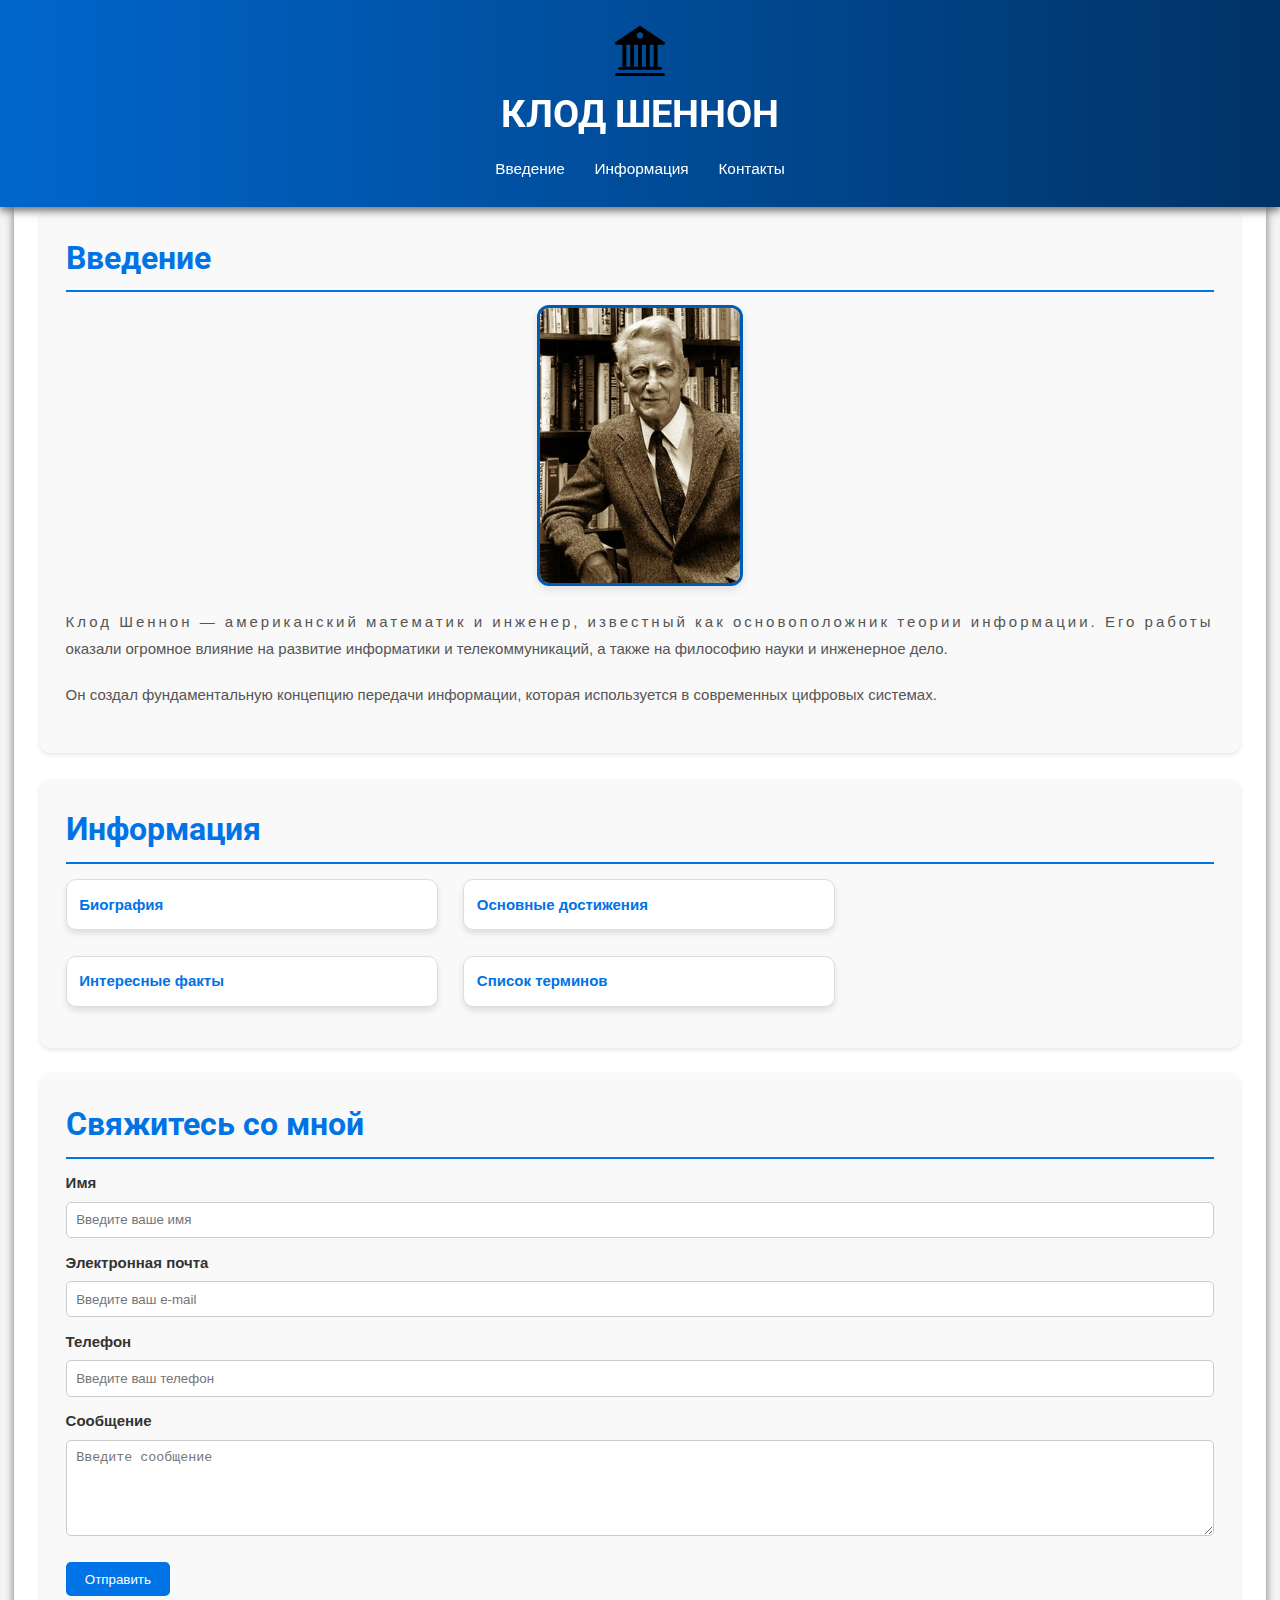
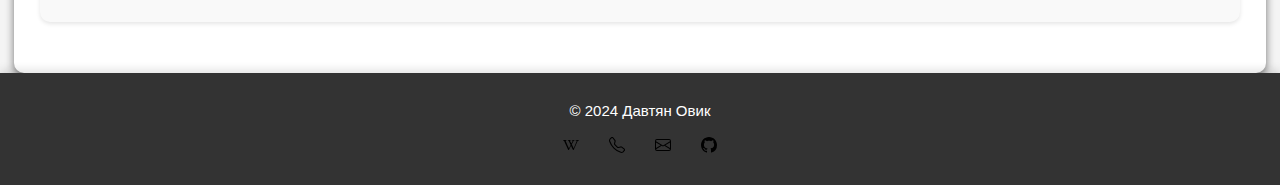
<file: index.html>
<!DOCTYPE html>
<html lang="ru">
<head>
    <meta charset="UTF-8">
    <meta name="viewport" content="width=device-width, initial-scale=1.0">
    <title>Клод Шеннон</title>
    <link rel="stylesheet" href="styles.css">
    <link rel="preconnect" href="https://fonts.googleapis.com">
    <link rel="preconnect" href="https://fonts.gstatic.com" crossorigin>
    <link href="https://fonts.googleapis.com/css2?family=Roboto:ital,wght@0,100;0,300;0,400;0,500;0,700;0,900;1,100;1,300;1,400;1,500;1,700;1,900&display=swap" rel="stylesheet">

    <link rel="icon" type="image/ico" sizes="32x32" href="icons/favicon.ico">
    <link rel="icon" type="image/ico" sizes="16x16" href="icons/favicon.ico">
    <link rel="shortcut icon" href="icons/favicon.ico">

    <meta property="og:title" content="Сайт о Клоде Шенноне">
    <meta property="og:site_name" content="Клод Шеннон">
    <meta property="og:url" content="https://qwedcx.github.io/PI132/">
    <meta property="og:description" content="Информация о жизни и достижениях Клода Шеннона">
    <meta property="og:image" content="https://qwedcx.github.io/PI132/images/shannon.jpg">
</head>
<body>

    <header>
        <div class="logo">
            <img src="images/logo.svg" alt="Логотип сайта" width="50" a>
        </div>
        <h1>Клод Шеннон</h1>
        <nav>
            <ul>
                <li><a href="#about">Введение</a></li>
                <li><a href="#projects">Информация</a></li>
                <li><a href="#contact">Контакты</a></li>
            </ul>
        </nav>
    </header>

    <main>
        
        <section id="about">
            <h2>Введение</h2>
            <div class="image-container"> 
                <a href="images/shannon.jpg" download="Claude_Shannon.jpg">
                    <img src="images/shannon.jpg" alt="Фото Клода Шеннона" width="200" class="shannon-image">
                </a>
            </div>
            <p class="spaced-text">Клод Шеннон — американский математик и инженер, известный как основоположник теории информации. Его работы оказали огромное влияние на развитие информатики и телекоммуникаций, а также на философию науки и инженерное дело.</p>
            <p>Он создал фундаментальную концепцию передачи информации, которая используется в современных цифровых системах.</p>
        </section>

        <section id="projects">
            <h2>Информация</h2>
            <ul class="projects-list">
                <li><a href="project/bio.html">Биография</a></li>
                <li><a href="project/achievements.html">Основные достижения</a></li>
                <li><a href="project/facts.html">Интересные факты</a></li>
                <li><a href="project/terms.html">Список терминов</a></li>
            </ul>
        </section>
        <section id="contact">
            <h2>Свяжитесь со мной</h2>
            <form id="contact-form">

                <label for="name">Имя</label>
                <input type="text" id="name" placeholder="Введите ваше имя" required>
                

                <label for="email">Электронная почта</label>
                <input type="email" id="email" placeholder="Введите ваш e-mail" required>
                
                <label for="phone">Телефон</label>
                <input type="tel" id="phone" placeholder="Введите ваш телефон" required>

                <label for="message">Сообщение</label>
                <textarea name="message" id="message" rows="5" placeholder="Введите сообщение" required></textarea>
               
                <button type="submit">Отправить</button>
            </form>
        </section>
    </main>

    <footer>
        <p>&copy; 2024 Давтян Овик</p>

        <div class="icon-container">
            <a href="https://ru.wikipedia.org/wiki/%D0%A8%D0%B5%D0%BD%D0%BD%D0%BE%D0%BD,_%D0%9A%D0%BB%D0%BE%D0%B4"><img src="icons/wikipedia.svg" alt="Иконка wikipedia"></a>
            <a href="tel:+77777777777"><img src="icons/telephone.svg" alt="Иконка телефона"></a>
            <a href="mailto:aboba@gmail.com"><img src="icons/envelope.svg" alt="Иконка почты"></a>
            <a href="https://github.com/qwedcx"><img src="icons/github.svg" alt="Иконка гитхаба"></a>
        </div>
    </footer>
</body>
</html>
</file>
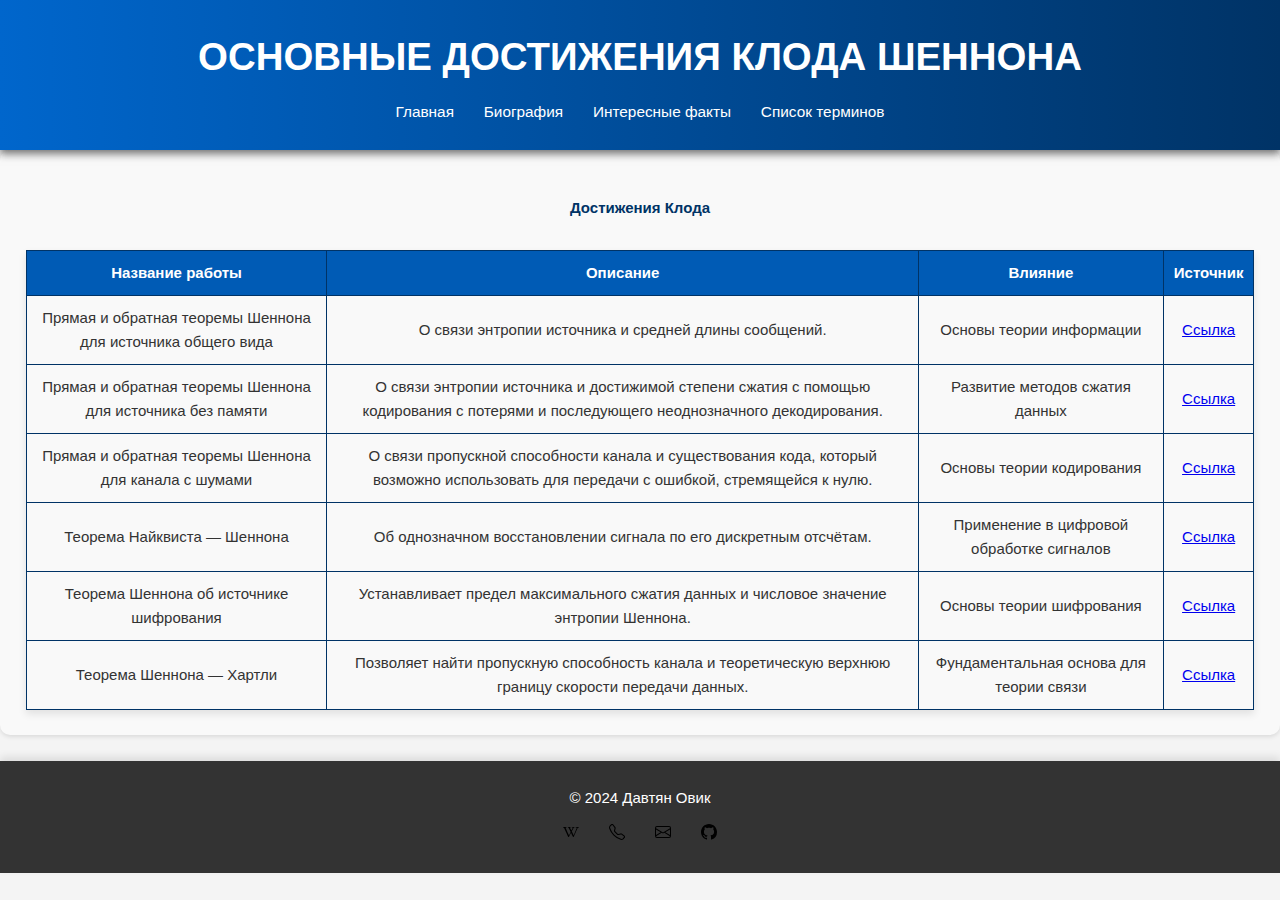
<file: project/achievements.html>
<!DOCTYPE html>
<html lang="ru">
<head>
    <meta charset="UTF-8">
    <meta name="viewport" content="width=device-width, initial-scale=1.0">
    <title>Основные достижения Клода Шеннона</title>

    <link rel="stylesheet" href="../styles.css">

    <link rel="icon" type="image/ico" sizes="32x32" href="icons/favicon.ico">
    <link rel="icon" type="image/ico" sizes="16x16" href="icons/favicon.ico">
    <link rel="shortcut icon" href="../icons/favicon.ico">
</head>
<body>

    <header>
        <h1>Основные достижения Клода Шеннона</h1>
        <nav>
            <ul>
                <li><a href="../index.html">Главная</a></li>
                <li><a href="bio.html">Биография</a></li>
                <li><a href="facts.html">Интересные факты</a></li>
                <li><a href="terms.html">Список терминов</a></li>
            </ul>
        </nav>
    </header>

    <section>
        <table>
            <caption>Достижения Клода</caption>
            <tr>
                <th>Название работы</th>
                <th>Описание</th>
                <th>Влияние</th>
                <th>Источник</th>
            </tr>
            <tr>
                <td>Прямая и обратная теоремы Шеннона для источника общего вида</td>
                <td>О связи энтропии источника и средней длины сообщений.</td>
                <td>Основы теории информации</td>
                <td><a href="https://ru.wikipedia.org/wiki/%D0%A2%D0%B5%D0%BE%D1%80%D0%B5%D0%BC%D1%8B_%D0%A8%D0%B5%D0%BD%D0%BD%D0%BE%D0%BD%D0%B0_%D0%B4%D0%BB%D1%8F_%D0%B8%D1%81%D1%82%D0%BE%D1%87%D0%BD%D0%B8%D0%BA%D0%B0_%D0%BE%D0%B1%D1%89%D0%B5%D0%B3%D0%BE_%D0%B2%D0%B8%D0%B4%D0%B0">Ссылка</a></td>
            </tr>
            <tr>
                <td>Прямая и обратная теоремы Шеннона для источника без памяти</td>
                <td>О связи энтропии источника и достижимой степени сжатия с помощью кодирования с потерями и последующего неоднозначного декодирования.</td>
                <td>Развитие методов сжатия данных</td>
                <td><a href="https://ru.wikipedia.org/wiki/%D0%A2%D0%B5%D0%BE%D1%80%D0%B5%D0%BC%D1%8B_%D0%A8%D0%B5%D0%BD%D0%BD%D0%BE%D0%BD%D0%B0_%D0%B4%D0%BB%D1%8F_%D0%B8%D1%81%D1%82%D0%BE%D1%87%D0%BD%D0%B8%D0%BA%D0%B0_%D0%B1%D0%B5%D0%B7_%D0%BF%D0%B0%D0%BC%D1%8F%D1%82%D0%B8">Ссылка</a></td>
            </tr>
            <tr>
                <td>Прямая и обратная теоремы Шеннона для канала с шумами</td>
                <td>О связи пропускной способности канала и существования кода, который возможно использовать для передачи с ошибкой, стремящейся к нулю.</td>
                <td>Основы теории кодирования</td>
                <td><a href="https://ru.wikipedia.org/wiki/%D0%A2%D0%B5%D0%BE%D1%80%D0%B5%D0%BC%D1%8B_%D0%A8%D0%B5%D0%BD%D0%BD%D0%BE%D0%BD%D0%B0_%D0%B4%D0%BB%D1%8F_%D0%BA%D0%B0%D0%BD%D0%B0%D0%BB%D0%B0_%D1%81_%D1%88%D1%83%D0%BC%D0%B0%D0%BC%D0%B8">Ссылка</a></td>
            </tr>
            <tr>
                <td>Теорема Найквиста — Шеннона</td>
                <td>Об однозначном восстановлении сигнала по его дискретным отсчётам.</td>
                <td>Применение в цифровой обработке сигналов</td>
                <td><a href="https://ru.wikipedia.org/wiki/%D0%A2%D0%B5%D0%BE%D1%80%D0%B5%D0%BC%D0%B0_%D0%9A%D0%BE%D1%82%D0%B5%D0%BB%D1%8C%D0%BD%D0%B8%D0%BA%D0%BE%D0%B2%D0%B0">Ссылка</a></td>
            </tr>
            <tr>
                <td>Теорема Шеннона об источнике шифрования</td>
                <td>Устанавливает предел максимального сжатия данных и числовое значение энтропии Шеннона.</td>
                <td>Основы теории шифрования</td>
                <td><a href="https://ru.wikipedia.org/wiki/%D0%A2%D0%B5%D0%BE%D1%80%D0%B5%D0%BC%D0%B0_%D0%A8%D0%B5%D0%BD%D0%BD%D0%BE%D0%BD%D0%B0_%D0%BE%D0%B1_%D0%B8%D1%81%D1%82%D0%BE%D1%87%D0%BD%D0%B8%D0%BA%D0%B5_%D1%88%D0%B8%D1%84%D1%80%D0%BE%D0%B2%D0%B0%D0%BD%D0%B8%D1%8F">Ссылка</a></td>
            </tr>
            <tr>
                <td>Теорема Шеннона — Хартли</td>
                <td>Позволяет найти пропускную способность канала и теоретическую верхнюю границу скорости передачи данных.</td>
                <td>Фундаментальная основа для теории связи</td>
                <td><a href="https://ru.wikipedia.org/wiki/%D0%A2%D0%B5%D0%BE%D1%80%D0%B5%D0%BC%D0%B0_%D0%A8%D0%B5%D0%BD%D0%BD%D0%BE%D0%BD%D0%B0_%E2%80%94_%D0%A5%D0%B0%D1%80%D1%82%D0%BB%D0%B8">Ссылка</a></td>
            </tr>
        </table>
    </section>

    <footer>
        <p>&copy; 2024 Давтян Овик</p>

        <div class="icon-container">
            <a href="https://ru.wikipedia.org/wiki/%D0%A8%D0%B5%D0%BD%D0%BD%D0%BE%D0%BD,_%D0%9A%D0%BB%D0%BE%D0%B4"><img src="../icons/wikipedia.svg" alt="Иконка wikipedia"></a>
            <a href="tel:+77777777777"><img src="../icons/telephone.svg" alt="Иконка телефона"></a>
            <a href="mailto:aboba@gmail.com"><img src="../icons/envelope.svg" alt="Иконка почты"></a>
            <a href="https://github.com/qwedcx"><img src="../icons/github.svg" alt="Иконка гитхаба"></a>
        </div>
    </footer>

</body>
</html>
</file>
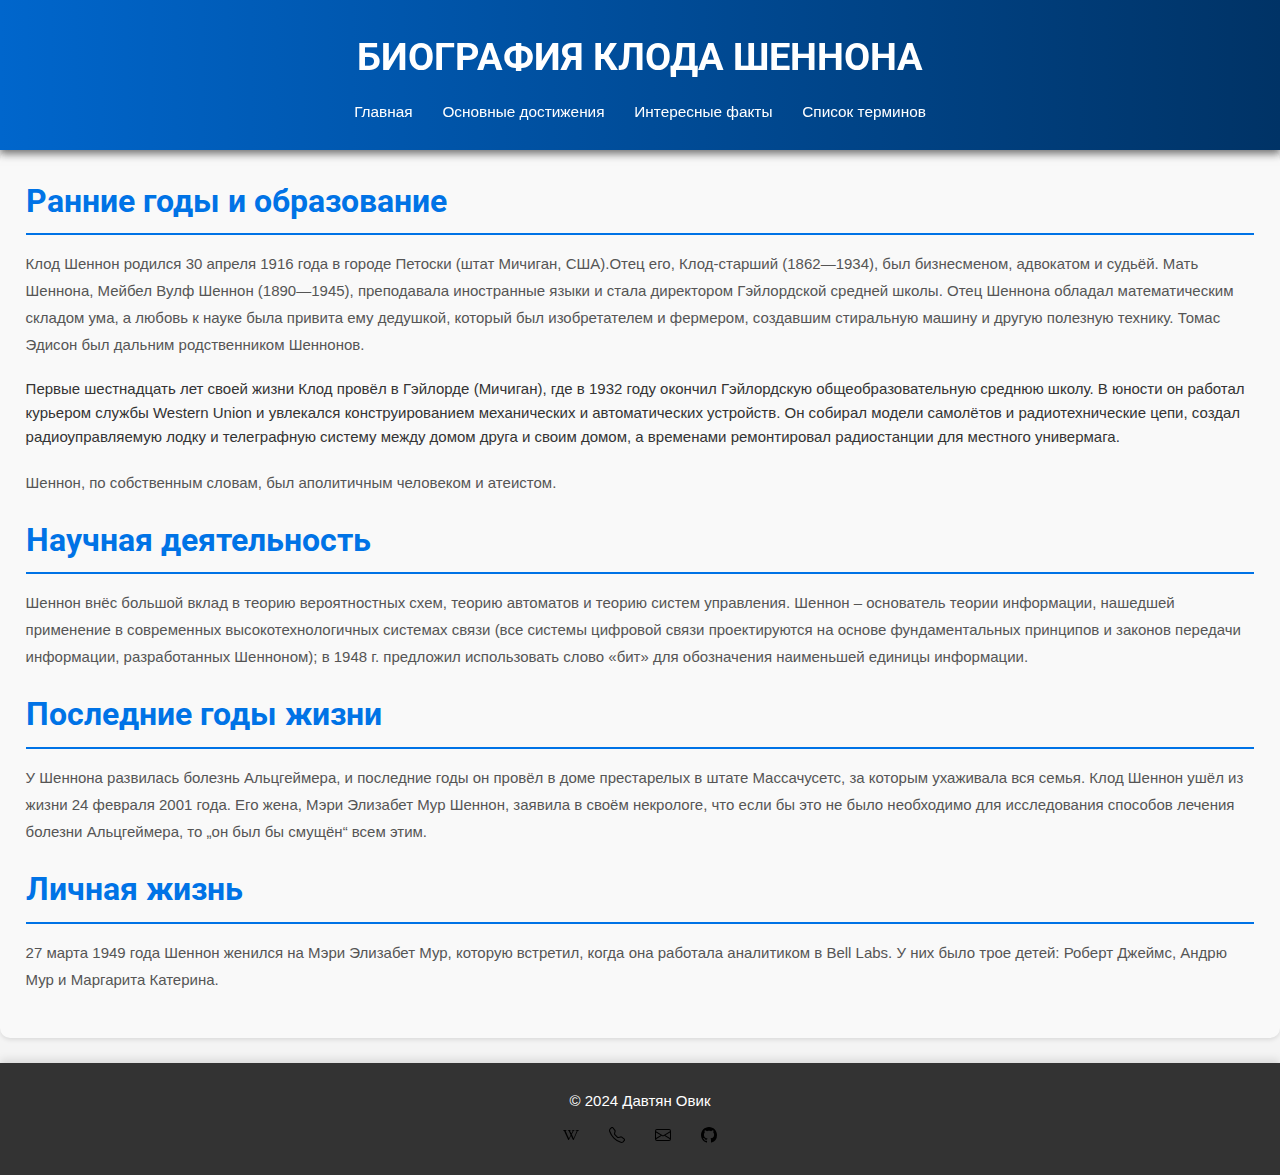
<file: project/bio.html>
<!DOCTYPE html>
<html lang="ru">
<head>
    <meta charset="UTF-8">
    <meta name="viewport" content="width=device-width, initial-scale=1.0">
    <title>Биография</title>
    <link rel="stylesheet" href="../styles.css">
    <link rel="preconnect" href="https://fonts.googleapis.com">
    <link rel="preconnect" href="https://fonts.gstatic.com" crossorigin>
    <link href="https://fonts.googleapis.com/css2?family=Roboto:ital,wght@0,100;0,300;0,400;0,500;0,700;0,900;1,100;1,300;1,400;1,500;1,700;1,900&display=swap" rel="stylesheet">

    <link rel="icon" type="image/ico" sizes="32x32" href="../icons/favicon.ico">
    <link rel="icon" type="image/ico" sizes="16x16" href="../icons/favicon.ico">
    <link rel="shortcut icon" href="../icons/favicon.ico">
</head>
<body>

    <header>
        <h1>Биография Клода Шеннона</h1>
        <nav>
            <ul>
                <li><a href="../index.html">Главная</a></li>
                <li><a href="achievements.html">Основные достижения</a></li>
                <li><a href="facts.html">Интересные факты</a></li>
                <li><a href="terms.html">Список терминов</a></li>
            </ul>
        </nav>
    </header>

    <section>
        <h2>Ранние годы и образование</h2>
        <p>Клод Шеннон родился 30 апреля 1916 года в городе Петоски (штат Мичиган, США).Отец его, Клод-старший (1862—1934), был бизнесменом, адвокатом и судьёй. Мать Шеннона, Мейбел Вулф Шеннон (1890—1945), преподавала иностранные языки и стала директором Гэйлордской средней школы. Отец Шеннона обладал математическим складом ума, а любовь к науке была привита ему дедушкой, который был изобретателем и фермером, создавшим стиральную машину и другую полезную технику. Томас Эдисон был дальним родственником Шеннонов.</p

        <p>Первые шестнадцать лет своей жизни Клод провёл в Гэйлорде (Мичиган), где в 1932 году окончил Гэйлордскую общеобразовательную среднюю школу. В юности он работал курьером службы Western Union и увлекался конструированием механических и автоматических устройств. Он собирал модели самолётов и радиотехнические цепи, создал радиоуправляемую лодку и телеграфную систему между домом друга и своим домом, а временами ремонтировал радиостанции для местного универмага.</p>
            
        <p>Шеннон, по собственным словам, был аполитичным человеком и атеистом.</p>
        
        <h2>Научная деятельность</h2>
        <p>Шеннон внёс большой вклад в теорию вероятностных схем, теорию автоматов и теорию систем управления. Шеннон – основатель теории информации, нашедшей применение в современных высокотехнологичных системах связи (все системы цифровой связи проектируются на основе фундаментальных принципов и законов передачи информации, разработанных Шенноном); в 1948 г. предложил использовать слово «бит» для обозначения наименьшей единицы информации.</p>
        
        <h2>Последние годы жизни</h2>
        <p>У Шеннона развилась болезнь Альцгеймера, и последние годы он провёл в доме престарелых в штате Массачусетс, за которым ухаживала вся семья. Клод Шеннон ушёл из жизни 24 февраля 2001 года. Его жена, Мэри Элизабет Мур Шеннон, заявила в своём некрологе, что если бы это не было необходимо для исследования способов лечения болезни Альцгеймера, то „он был бы смущён“ всем этим.</p>

        <h2>Личная жизнь</h2>
        <p>27 марта 1949 года Шеннон женился на Мэри Элизабет Мур, которую встретил, когда она работала аналитиком в Bell Labs. У них было трое детей: Роберт Джеймс, Андрю Мур и Маргарита Катерина.</p>
    </section>

    <footer>
        <p>&copy; 2024 Давтян Овик</p>

        <div class="icon-container">
            <a href="https://ru.wikipedia.org/wiki/%D0%A8%D0%B5%D0%BD%D0%BD%D0%BE%D0%BD,_%D0%9A%D0%BB%D0%BE%D0%B4"><img src="../icons/wikipedia.svg" alt="Иконка wikipedia"></a>
            <a href="tel:+77777777777"><img src="../icons/telephone.svg" alt="Иконка телефона"></a>
            <a href="mailto:aboba@gmail.com"><img src="../icons/envelope.svg" alt="Иконка почты"></a>
            <a href="https://github.com/qwedcx"><img src="../icons/github.svg" alt="Иконка гитхаба"></a>
        </div>
    </footer>

</body>
</file>
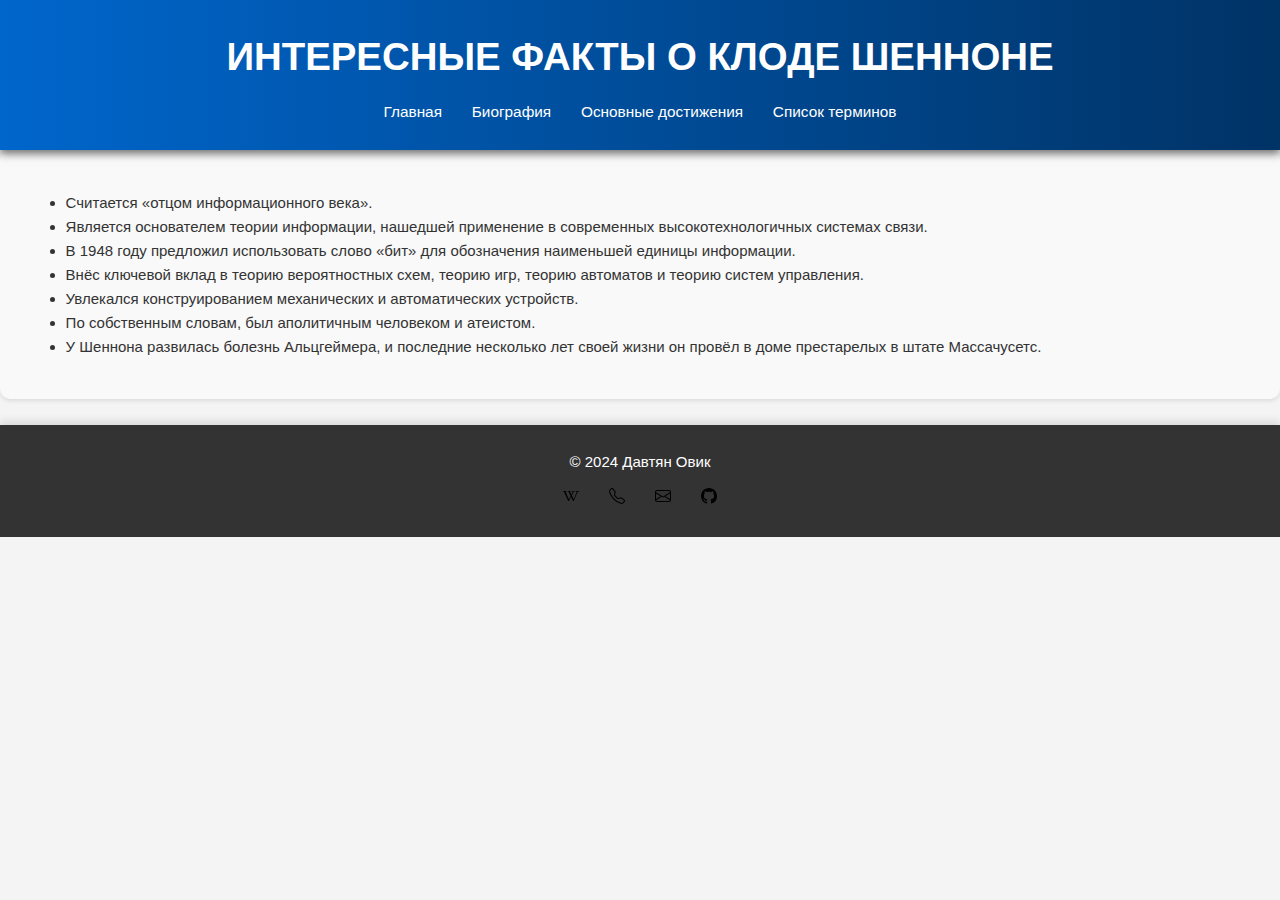
<file: project/facts.html>
<!DOCTYPE html>
<html lang="ru">
<head>
    <meta charset="UTF-8">
    <meta name="viewport" content="width=device-width, initial-scale=1.0">
    <title>Интересные факты о Клоде Шенноне</title>
    <link rel="stylesheet" href="../styles.css">

    <link rel="icon" type="image/ico" sizes="32x32" href="icons/favicon.ico">
    <link rel="icon" type="image/ico" sizes="16x16" href="icons/favicon.ico">
    <link rel="shortcut icon" href="../icons/favicon.ico">
</head>
<body>

    <header>
        <h1>Интересные факты о Клоде Шенноне</h1>
        <nav>
            <ul>
                <li><a href="../index.html">Главная</a></li>
                <li><a href="bio.html">Биография</a></li>
                <li><a href="achievements.html">Основные достижения</a></li>
                <li><a href="terms.html">Список терминов</a></li>
            </ul>
        </nav>
    </header>

    <section>
        <ul>
            <li>Считается «отцом информационного века».</li>
            <li>Является основателем теории информации, нашедшей применение в современных высокотехнологичных системах связи.</li>
            <li>В 1948 году предложил использовать слово «бит» для обозначения наименьшей единицы информации.</li>
            <li>Внёс ключевой вклад в теорию вероятностных схем, теорию игр, теорию автоматов и теорию систем управления.</li>
            <li>Увлекался конструированием механических и автоматических устройств.</li>
            <li>По собственным словам, был аполитичным человеком и атеистом.</li>
            <li>У Шеннона развилась болезнь Альцгеймера, и последние несколько лет своей жизни он провёл в доме престарелых в штате Массачусетс.</li>
        </ul>
    </section>

    <footer>
        <p>&copy; 2024 Давтян Овик</p>

        <div class="icon-container">
            <a href="https://ru.wikipedia.org/wiki/%D0%A8%D0%B5%D0%BD%D0%BD%D0%BE%D0%BD,_%D0%9A%D0%BB%D0%BE%D0%B4"><img src="../icons/wikipedia.svg" alt="Иконка wikipedia"></a>
            <a href="tel:+77777777777"><img src="../icons/telephone.svg" alt="Иконка телефона"></a>
            <a href="mailto:aboba@gmail.com"><img src="../icons/envelope.svg" alt="Иконка почты"></a>
            <a href="https://github.com/qwedcx"><img src="../icons/github.svg" alt="Иконка гитхаба"></a>
        </div>
    </footer>

</body>
</html>
</file>
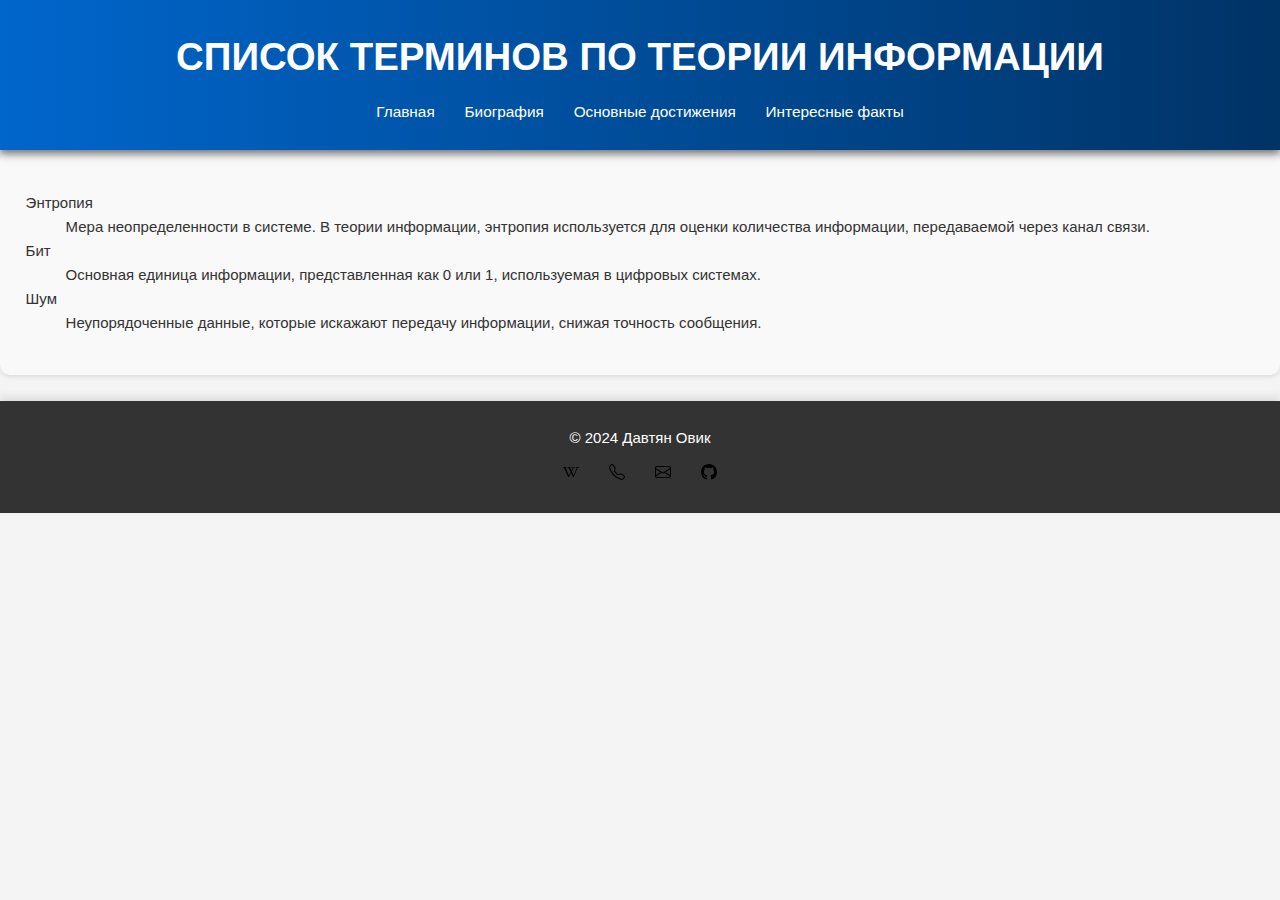
<file: project/terms.html>
<!DOCTYPE html>
<html lang="ru">
<head>
    <meta charset="UTF-8">
    <meta name="viewport" content="width=device-width, initial-scale=1.0">
    <title>Список терминов по теории информации</title>
    <link rel="stylesheet" href="../styles.css">

    <link rel="icon" type="image/ico" sizes="32x32" href="icons/favicon.ico">
    <link rel="icon" type="image/ico" sizes="16x16" href="icons/favicon.ico">
    <link rel="shortcut icon" href="../icons/favicon.ico">
</head>
<body>

    <header>
        <h1>Список терминов по теории информации</h1>
        <nav>
            <ul>
                <li><a href="../index.html">Главная</a></li>
                <li><a href="bio.html">Биография</a></li>
                <li><a href="achievements.html">Основные достижения</a></li>
                <li><a href="facts.html">Интересные факты</a></li>
            </ul>
        </nav>
    </header>

    <section>
        <dl>
            <dt>Энтропия</dt>
            <dd>Мера неопределенности в системе. В теории информации, энтропия используется для оценки количества информации, передаваемой через канал связи.</dd>
            
            <dt>Бит</dt>
            <dd>Основная единица информации, представленная как 0 или 1, используемая в цифровых системах.</dd>
            
            <dt>Шум</dt>
            <dd>Неупорядоченные данные, которые искажают передачу информации, снижая точность сообщения.</dd>
        </dl>
    </section>

    <footer>
        <p>&copy; 2024 Давтян Овик</p>

        <div class="icon-container">
            <a href="https://ru.wikipedia.org/wiki/%D0%A8%D0%B5%D0%BD%D0%BD%D0%BE%D0%BD,_%D0%9A%D0%BB%D0%BE%D0%B4"><img src="../icons/wikipedia.svg" alt="Иконка wikipedia"></a>
            <a href="tel:+77777777777"><img src="../icons/telephone.svg" alt="Иконка телефона"></a>
            <a href="mailto:aboba@gmail.com"><img src="../icons/envelope.svg" alt="Иконка почты"></a>
            <a href="https://github.com/qwedcx"><img src="../icons/github.svg" alt="Иконка гитхаба"></a>
        </div>
    </footer>

</body>
</html>
</file>
<file: styles.css>
html {
    font-family: "Roboto", sans-serif;
    font-size: 0.8em;
}
body {
    font-family: Arial, sans-serif;
    font-size: 15px;
    line-height: 1.6;
    margin: 0;
    padding: 0;
    box-sizing: border-box;
    color: #333;
    background-color: #f4f4f4;
}
header {
    background: linear-gradient(to right, #0066cc, #003366);
    color: #fff;
    padding: 2rem 0;
    text-align: center;
    box-shadow: 0 4px 8px rgba(109, 109, 109, 0.952);
    position: sticky;
    top: 0;
    z-index: 1000;
}
header h1 {
    margin: 0;
    font-size: 3rem;
    font-weight: 700;
    text-transform: uppercase
}

nav ul {
    list-style: none;
    padding: 0;
    margin: 1rem 0 0;
    text-align: center;
}

nav ul li {
    display: inline;
    margin: 0 1rem;
}

nav ul li a {
    color: #fff;
    text-decoration: none;
    font-size: 1.2rem;
    border-radius: 5px;
    transition: background 0.3s, color 0.3s;
}

nav ul li a:hover {
    background: #005bb5;
    color: #777;
}
main {
    padding: 2rem;
    max-width: 1200px;
    margin: 0 auto;
    background: #fff;
    box-shadow: 0 4px 8px rgba(109, 109, 109, 0.952);
    border-radius: 10px;
    margin-top: -2rem;
    overflow: hidden;
}

section {
    margin-bottom: 2rem;
    padding: 2rem;
    background: #f9f9f9;
    border-radius: 10px;
    box-shadow: 0 2px 4px rgba(0, 0, 0, 0.1);

}

section h2 {
    margin-top: 0;
    font-size: 2.5rem;
    color: #0073e6;
    border-bottom: 2px solid #0073e6;
    padding-bottom: 0.5rem;
    margin-bottom: 1rem;
}

section p {
    line-height: 1.8;
    color: #555;
    margin-bottom: 1.5rem;
}

ul.projects-list {
    list-style: none;
    padding: 0;
    display: flex;
    flex-wrap: wrap;
    gap: 2rem;

}

ul.projects-list li {
    background: #fff;
    border: 1px solid #ddd;
    border-radius: 10px;
    padding: 0.99rem;
    box-shadow: 0 4px 6px rgba(0, 0, 0, 0.1);
    width: calc(30%);
}

ul.projects-list li:hover {
    transform: scale(1.05);
    box-shadow: 0 6px 12px rgba(0, 0, 0, 0.1);
}

ul.projects-list li a {
    text-decoration: none;
    color: #0073e6;
    font-weight: bold;
}

form {
    position: relative;
}

form label {
    display: block;
    margin-top: 1rem;
    font-weight: bold;
}

form input, form textarea {
    width: 100%;
    padding: 0.75rem;
    margin-top: 0.5rem;
    border: 1px solid #ccc;
    border-radius: 5px;
    box-sizing: border-box;
    transition: border-color 0.3s;
}

form button {
    margin-top: 1.5rem;
    background-color: #0073e6;
    color: #fff;
    border: none;
    padding: 0.75rem 1.5rem;
    border-radius: 5px;
    cursor: pointer;
}
form button:hover {
    background: #005bb5;
}

footer {
    text-align: center;
    padding: 2rem 0;
    background: #333;
    color: #fff;
    position: relative;
    bottom: 0;
    width: 100%;
    box-shadow: 0 -4px 8px rgba(0, 0, 0, 0.1);
}

footer p {
    margin: 0;
}

.icon-container {
    margin-top: 1rem;
}

.icon-container img{
    color: #ffffff;  /* не работает */
    margin: 0 1rem;
    font-size: 1.5rem;
}

.image-container {
    text-align: center;
}

.shannon-image {
    max-width: 100%;
    height: auto;
    border: 3px solid #005bb5;
    border-radius: 12px;
    box-shadow: 0px 4px 8px rgba(0, 0, 0, 0.1);
}

.spaced-text::first-line {
    letter-spacing: 3px;
}

h1, h2 {
    font-family: "Roboto", sans-serif;
}

table {
    width: 100%;
    border-collapse: collapse;
    margin-top: 20px;
    box-shadow: 0px 4px 8px rgba(0, 0, 0, 0.1);
}

table, th, td {
    border: 1px solid #003366;
}

caption {
    font-weight: bold;
    margin-bottom: 30px;
    color: #003366;
}

th {
    background-color: #005bb5;
    color: #ffffff;
    padding: 10px;
}

td {
    padding: 10px;
    text-align: center;
}
</file>
